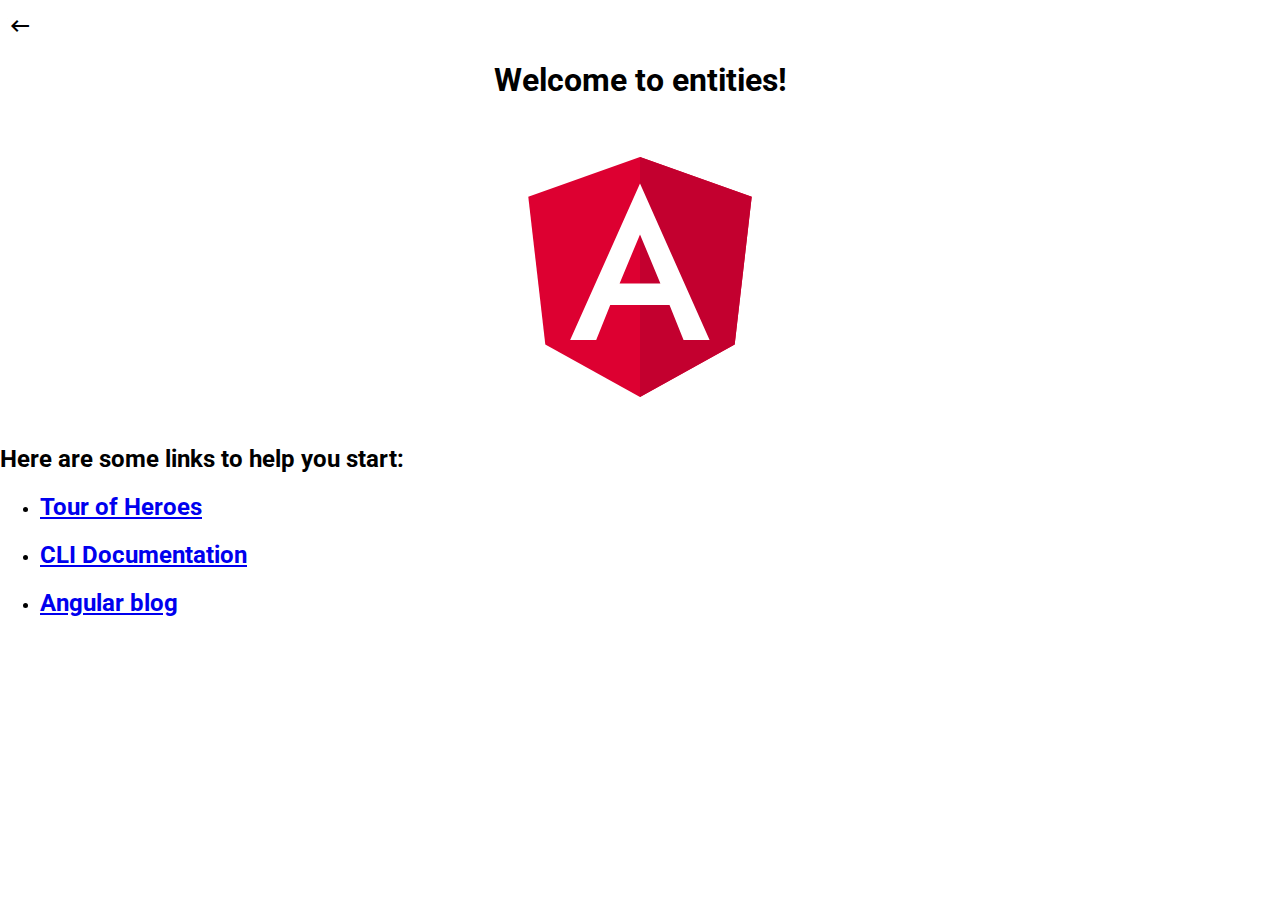
<file: devbaord-appops-dev/DevBoard/webapp/entities/entities.html>
<!doctype html>

<html lang="en">
<head>
<meta charset="utf-8">
<title>Entities</title>
<base href="">

<meta name="viewport" content="width=device-width, initial-scale=1">
<link rel="icon" type="image/x-icon" href="favicon.ico">
<link
	href="https://fonts.googleapis.com/css?family=Roboto:300,400,500&display=swap"
	rel="stylesheet">
<link href="https://fonts.googleapis.com/icon?family=Material+Icons"
	rel="stylesheet">
<link rel="stylesheet" href="styles.6e83a522e423eefc2d9c.css">
</head>

<script>
window.appName ='';
</script>

<body>
	<app-root></app-root>
	<script src="runtime.741402d1d47331ce975c.js"></script>
	<script src="polyfills-es5.b7cff58fd1498d5f43c3.js" nomodule></script>
	<script src="polyfills.29a5a2ecf0799ea35048.js"></script>
	<script src="main.24627825b17900dd3abb.js"></script>
</body>
</html>
</file>
<file: devbaord-appops-dev/DevBoard/webapp/entities/styles.6e83a522e423eefc2d9c.css>
.mat-badge-content{font-weight:600;font-size:12px;font-family:Roboto,"Helvetica Neue",sans-serif}.mat-badge-small .mat-badge-content{font-size:9px}.mat-badge-large .mat-badge-content{font-size:24px}.mat-h1,.mat-headline,.mat-typography h1{font:400 24px/32px Roboto,"Helvetica Neue",sans-serif;margin:0 0 16px}.mat-h2,.mat-title,.mat-typography h2{font:500 20px/32px Roboto,"Helvetica Neue",sans-serif;margin:0 0 16px}.mat-h3,.mat-subheading-2,.mat-typography h3{font:400 16px/28px Roboto,"Helvetica Neue",sans-serif;margin:0 0 16px}.mat-h4,.mat-subheading-1,.mat-typography h4{font:400 15px/24px Roboto,"Helvetica Neue",sans-serif;margin:0 0 16px}.mat-h5,.mat-typography h5{font:400 calc(14px * .83)/20px Roboto,"Helvetica Neue",sans-serif;margin:0 0 12px}.mat-h6,.mat-typography h6{font:400 calc(14px * .67)/20px Roboto,"Helvetica Neue",sans-serif;margin:0 0 12px}.mat-body-2,.mat-body-strong{font:500 14px/24px Roboto,"Helvetica Neue",sans-serif}.mat-body,.mat-body-1,.mat-typography{font:400 14px/20px Roboto,"Helvetica Neue",sans-serif}.mat-body p,.mat-body-1 p,.mat-typography p{margin:0 0 12px}.mat-caption,.mat-small{font:400 12px/20px Roboto,"Helvetica Neue",sans-serif}.mat-display-4,.mat-typography .mat-display-4{font:300 112px/112px Roboto,"Helvetica Neue",sans-serif;letter-spacing:-.05em;margin:0 0 56px}.mat-display-3,.mat-typography .mat-display-3{font:400 56px/56px Roboto,"Helvetica Neue",sans-serif;letter-spacing:-.02em;margin:0 0 64px}.mat-display-2,.mat-typography .mat-display-2{font:400 45px/48px Roboto,"Helvetica Neue",sans-serif;letter-spacing:-.005em;margin:0 0 64px}.mat-display-1,.mat-typography .mat-display-1{font:400 34px/40px Roboto,"Helvetica Neue",sans-serif;margin:0 0 64px}.mat-bottom-sheet-container{font:400 14px/20px Roboto,"Helvetica Neue",sans-serif}.mat-button,.mat-fab,.mat-flat-button,.mat-icon-button,.mat-mini-fab,.mat-raised-button,.mat-stroked-button{font-family:Roboto,"Helvetica Neue",sans-serif;font-size:14px;font-weight:500}.mat-button-toggle,.mat-card{font-family:Roboto,"Helvetica Neue",sans-serif}.mat-card-title{font-size:24px;font-weight:500}.mat-card-header .mat-card-title{font-size:20px}.mat-card-content,.mat-card-subtitle{font-size:14px}.mat-checkbox{font-family:Roboto,"Helvetica Neue",sans-serif}.mat-checkbox-layout .mat-checkbox-label{line-height:24px}.mat-chip{font-size:14px;font-weight:500}.mat-chip .mat-chip-remove.mat-icon,.mat-chip .mat-chip-trailing-icon.mat-icon{font-size:18px}.mat-table{font-family:Roboto,"Helvetica Neue",sans-serif}.mat-header-cell{font-size:12px;font-weight:500}.mat-cell,.mat-footer-cell{font-size:14px}.mat-calendar{font-family:Roboto,"Helvetica Neue",sans-serif}.mat-calendar-body{font-size:13px}.mat-calendar-body-label,.mat-calendar-period-button{font-size:14px;font-weight:500}.mat-calendar-table-header th{font-size:11px;font-weight:400}.mat-dialog-title{font:500 20px/32px Roboto,"Helvetica Neue",sans-serif}.mat-expansion-panel-header{font-family:Roboto,"Helvetica Neue",sans-serif;font-size:15px;font-weight:400}.mat-expansion-panel-content{font:400 14px/20px Roboto,"Helvetica Neue",sans-serif}.mat-form-field{font-size:inherit;font-weight:400;line-height:1.125;font-family:Roboto,"Helvetica Neue",sans-serif}.mat-form-field-wrapper{padding-bottom:1.34375em}.mat-form-field-prefix .mat-icon,.mat-form-field-suffix .mat-icon{font-size:150%;line-height:1.125}.mat-form-field-prefix .mat-icon-button,.mat-form-field-suffix .mat-icon-button{height:1.5em;width:1.5em}.mat-form-field-prefix .mat-icon-button .mat-icon,.mat-form-field-suffix .mat-icon-button .mat-icon{height:1.125em;line-height:1.125}.mat-form-field-infix{padding:.5em 0;border-top:.84375em solid transparent}.mat-form-field-can-float .mat-input-server:focus+.mat-form-field-label-wrapper .mat-form-field-label,.mat-form-field-can-float.mat-form-field-should-float .mat-form-field-label{-webkit-transform:translateY(-1.34375em) scale(.75);transform:translateY(-1.34375em) scale(.75);width:133.33333%}.mat-form-field-can-float .mat-input-server[label]:not(:label-shown)+.mat-form-field-label-wrapper .mat-form-field-label{-webkit-transform:translateY(-1.34374em) scale(.75);transform:translateY(-1.34374em) scale(.75);width:133.33334%}.mat-form-field-label-wrapper{top:-.84375em;padding-top:.84375em}.mat-form-field-label{top:1.34375em}.mat-form-field-underline{bottom:1.34375em}.mat-form-field-subscript-wrapper{font-size:75%;margin-top:.66667em;top:calc(100% - 1.79167em)}.mat-form-field-appearance-legacy .mat-form-field-wrapper{padding-bottom:1.25em}.mat-form-field-appearance-legacy .mat-form-field-infix{padding:.4375em 0}.mat-form-field-appearance-legacy.mat-form-field-can-float .mat-input-server:focus+.mat-form-field-label-wrapper .mat-form-field-label,.mat-form-field-appearance-legacy.mat-form-field-can-float.mat-form-field-should-float .mat-form-field-label{-webkit-transform:translateY(-1.28125em) scale(.75) perspective(100px) translateZ(.001px);transform:translateY(-1.28125em) scale(.75) perspective(100px) translateZ(.001px);-ms-transform:translateY(-1.28125em) scale(.75);width:133.33333%}.mat-form-field-appearance-legacy.mat-form-field-can-float .mat-form-field-autofill-control:-webkit-autofill+.mat-form-field-label-wrapper .mat-form-field-label{-webkit-transform:translateY(-1.28125em) scale(.75) perspective(100px) translateZ(.00101px);transform:translateY(-1.28125em) scale(.75) perspective(100px) translateZ(.00101px);-ms-transform:translateY(-1.28124em) scale(.75);width:133.33334%}.mat-form-field-appearance-legacy.mat-form-field-can-float .mat-input-server[label]:not(:label-shown)+.mat-form-field-label-wrapper .mat-form-field-label{-webkit-transform:translateY(-1.28125em) scale(.75) perspective(100px) translateZ(.00102px);transform:translateY(-1.28125em) scale(.75) perspective(100px) translateZ(.00102px);-ms-transform:translateY(-1.28123em) scale(.75);width:133.33335%}.mat-form-field-appearance-legacy .mat-form-field-label{top:1.28125em}.mat-form-field-appearance-legacy .mat-form-field-subscript-wrapper{margin-top:.54167em;top:calc(100% - 1.66667em)}@media print{.mat-form-field-appearance-legacy.mat-form-field-can-float .mat-input-server:focus+.mat-form-field-label-wrapper .mat-form-field-label,.mat-form-field-appearance-legacy.mat-form-field-can-float.mat-form-field-should-float .mat-form-field-label{-webkit-transform:translateY(-1.28122em) scale(.75);transform:translateY(-1.28122em) scale(.75)}.mat-form-field-appearance-legacy.mat-form-field-can-float .mat-form-field-autofill-control:-webkit-autofill+.mat-form-field-label-wrapper .mat-form-field-label{-webkit-transform:translateY(-1.28121em) scale(.75);transform:translateY(-1.28121em) scale(.75)}.mat-form-field-appearance-legacy.mat-form-field-can-float .mat-input-server[label]:not(:label-shown)+.mat-form-field-label-wrapper .mat-form-field-label{-webkit-transform:translateY(-1.2812em) scale(.75);transform:translateY(-1.2812em) scale(.75)}}.mat-form-field-appearance-fill .mat-form-field-infix{padding:.25em 0 .75em}.mat-form-field-appearance-fill .mat-form-field-label{top:1.09375em;margin-top:-.5em}.mat-form-field-appearance-fill.mat-form-field-can-float .mat-input-server:focus+.mat-form-field-label-wrapper .mat-form-field-label,.mat-form-field-appearance-fill.mat-form-field-can-float.mat-form-field-should-float .mat-form-field-label{-webkit-transform:translateY(-.59375em) scale(.75);transform:translateY(-.59375em) scale(.75);width:133.33333%}.mat-form-field-appearance-fill.mat-form-field-can-float .mat-input-server[label]:not(:label-shown)+.mat-form-field-label-wrapper .mat-form-field-label{-webkit-transform:translateY(-.59374em) scale(.75);transform:translateY(-.59374em) scale(.75);width:133.33334%}.mat-form-field-appearance-outline .mat-form-field-infix{padding:1em 0}.mat-form-field-appearance-outline .mat-form-field-label{top:1.84375em;margin-top:-.25em}.mat-form-field-appearance-outline.mat-form-field-can-float .mat-input-server:focus+.mat-form-field-label-wrapper .mat-form-field-label,.mat-form-field-appearance-outline.mat-form-field-can-float.mat-form-field-should-float .mat-form-field-label{-webkit-transform:translateY(-1.59375em) scale(.75);transform:translateY(-1.59375em) scale(.75);width:133.33333%}.mat-form-field-appearance-outline.mat-form-field-can-float .mat-input-server[label]:not(:label-shown)+.mat-form-field-label-wrapper .mat-form-field-label{-webkit-transform:translateY(-1.59374em) scale(.75);transform:translateY(-1.59374em) scale(.75);width:133.33334%}.mat-grid-tile-footer,.mat-grid-tile-header{font-size:14px}.mat-grid-tile-footer .mat-line,.mat-grid-tile-header .mat-line{white-space:nowrap;overflow:hidden;text-overflow:ellipsis;display:block;box-sizing:border-box}.mat-grid-tile-footer .mat-line:nth-child(n+2),.mat-grid-tile-header .mat-line:nth-child(n+2){font-size:12px}input.mat-input-element{margin-top:-.0625em}.mat-menu-item{font-family:Roboto,"Helvetica Neue",sans-serif;font-size:14px;font-weight:400}.mat-paginator,.mat-paginator-page-size .mat-select-trigger{font-family:Roboto,"Helvetica Neue",sans-serif;font-size:12px}.mat-radio-button,.mat-select{font-family:Roboto,"Helvetica Neue",sans-serif}.mat-select-trigger{height:1.125em}.mat-slide-toggle-content{font-family:Roboto,"Helvetica Neue",sans-serif}.mat-slider-thumb-label-text{font-family:Roboto,"Helvetica Neue",sans-serif;font-size:12px;font-weight:500}.mat-stepper-horizontal,.mat-stepper-vertical{font-family:Roboto,"Helvetica Neue",sans-serif}.mat-step-label{font-size:14px;font-weight:400}.mat-step-sub-label-error{font-weight:400}.mat-step-label-error{font-size:14px}.mat-step-label-selected{font-size:14px;font-weight:500}.mat-tab-group{font-family:Roboto,"Helvetica Neue",sans-serif}.mat-tab-label,.mat-tab-link{font-family:Roboto,"Helvetica Neue",sans-serif;font-size:14px;font-weight:500}.mat-toolbar,.mat-toolbar h1,.mat-toolbar h2,.mat-toolbar h3,.mat-toolbar h4,.mat-toolbar h5,.mat-toolbar h6{font:500 20px/32px Roboto,"Helvetica Neue",sans-serif;margin:0}.mat-tooltip{font-family:Roboto,"Helvetica Neue",sans-serif;font-size:10px;padding-top:6px;padding-bottom:6px}.mat-tooltip-handset{font-size:14px;padding-top:8px;padding-bottom:8px}.mat-list-item,.mat-list-option{font-family:Roboto,"Helvetica Neue",sans-serif}.mat-list-base .mat-list-item{font-size:16px}.mat-list-base .mat-list-item .mat-line{white-space:nowrap;overflow:hidden;text-overflow:ellipsis;display:block;box-sizing:border-box}.mat-list-base .mat-list-item .mat-line:nth-child(n+2){font-size:14px}.mat-list-base .mat-list-option{font-size:16px}.mat-list-base .mat-list-option .mat-line{white-space:nowrap;overflow:hidden;text-overflow:ellipsis;display:block;box-sizing:border-box}.mat-list-base .mat-list-option .mat-line:nth-child(n+2){font-size:14px}.mat-list-base[dense] .mat-list-item{font-size:12px}.mat-list-base[dense] .mat-list-item .mat-line{white-space:nowrap;overflow:hidden;text-overflow:ellipsis;display:block;box-sizing:border-box}.mat-list-base[dense] .mat-list-item .mat-line:nth-child(n+2),.mat-list-base[dense] .mat-list-option{font-size:12px}.mat-list-base[dense] .mat-list-option .mat-line{white-space:nowrap;overflow:hidden;text-overflow:ellipsis;display:block;box-sizing:border-box}.mat-list-base[dense] .mat-list-option .mat-line:nth-child(n+2){font-size:12px}.mat-list-base[dense] .mat-subheader{font-family:Roboto,"Helvetica Neue",sans-serif;font-size:12px;font-weight:500}.mat-option{font-family:Roboto,"Helvetica Neue",sans-serif;font-size:16px;color:rgba(0,0,0,.87)}.mat-optgroup-label{font:500 14px/24px Roboto,"Helvetica Neue",sans-serif;color:rgba(0,0,0,.54)}.mat-simple-snackbar{font-family:Roboto,"Helvetica Neue",sans-serif;font-size:14px}.mat-simple-snackbar-action{line-height:1;font-family:inherit;font-size:inherit;font-weight:500}.mat-ripple{overflow:hidden;position:relative}.mat-ripple.mat-ripple-unbounded{overflow:visible}.mat-ripple-element{position:absolute;border-radius:50%;pointer-events:none;transition:opacity,-webkit-transform 0s cubic-bezier(0,0,.2,1);transition:opacity,transform 0s cubic-bezier(0,0,.2,1);transition:opacity,transform 0s cubic-bezier(0,0,.2,1),-webkit-transform 0s cubic-bezier(0,0,.2,1);-webkit-transform:scale(0);transform:scale(0)}@media (-ms-high-contrast:active){.mat-ripple-element{display:none}}.cdk-visually-hidden{border:0;clip:rect(0 0 0 0);height:1px;margin:-1px;overflow:hidden;padding:0;position:absolute;width:1px;outline:0;-webkit-appearance:none;-moz-appearance:none}.cdk-global-overlay-wrapper,.cdk-overlay-container{pointer-events:none;top:0;left:0;height:100%;width:100%}.cdk-overlay-container{position:fixed;z-index:1000}.cdk-overlay-container:empty{display:none}.cdk-global-overlay-wrapper{display:flex;position:absolute;z-index:1000}.cdk-overlay-pane{position:absolute;pointer-events:auto;box-sizing:border-box;z-index:1000;display:flex;max-width:100%;max-height:100%}.cdk-overlay-backdrop{position:absolute;top:0;bottom:0;left:0;right:0;z-index:1000;pointer-events:auto;-webkit-tap-highlight-color:transparent;transition:opacity .4s cubic-bezier(.25,.8,.25,1);opacity:0}.cdk-overlay-backdrop.cdk-overlay-backdrop-showing{opacity:1}@media screen and (-ms-high-contrast:active){.cdk-overlay-backdrop.cdk-overlay-backdrop-showing{opacity:.6}}.cdk-overlay-dark-backdrop{background:rgba(0,0,0,.32)}.cdk-overlay-transparent-backdrop,.cdk-overlay-transparent-backdrop.cdk-overlay-backdrop-showing{opacity:0}.cdk-overlay-connected-position-bounding-box{position:absolute;z-index:1000;display:flex;flex-direction:column;min-width:1px;min-height:1px}.cdk-global-scrollblock{position:fixed;width:100%;overflow-y:scroll}@-webkit-keyframes cdk-text-field-autofill-start{/*!*/}@keyframes cdk-text-field-autofill-start{/*!*/}@-webkit-keyframes cdk-text-field-autofill-end{/*!*/}@keyframes cdk-text-field-autofill-end{/*!*/}.cdk-text-field-autofill-monitored:-webkit-autofill{-webkit-animation-name:cdk-text-field-autofill-start;animation-name:cdk-text-field-autofill-start}.cdk-text-field-autofill-monitored:not(:-webkit-autofill){-webkit-animation-name:cdk-text-field-autofill-end;animation-name:cdk-text-field-autofill-end}textarea.cdk-textarea-autosize{resize:none}textarea.cdk-textarea-autosize-measuring{height:auto!important;overflow:hidden!important;padding:2px 0!important;box-sizing:content-box!important}.mat-ripple-element{background-color:rgba(0,0,0,.1)}.mat-option.mat-selected:not(.mat-option-multiple):not(.mat-option-disabled),.mat-option:focus:not(.mat-option-disabled),.mat-option:hover:not(.mat-option-disabled){background:rgba(0,0,0,.04)}.mat-option.mat-active{background:rgba(0,0,0,.04);color:rgba(0,0,0,.87)}.mat-option.mat-option-disabled{color:rgba(0,0,0,.38)}.mat-primary .mat-option.mat-selected:not(.mat-option-disabled){color:#3f51b5}.mat-accent .mat-option.mat-selected:not(.mat-option-disabled){color:#ff4081}.mat-warn .mat-option.mat-selected:not(.mat-option-disabled){color:#f44336}.mat-optgroup-disabled .mat-optgroup-label{color:rgba(0,0,0,.38)}.mat-pseudo-checkbox{color:rgba(0,0,0,.54)}.mat-pseudo-checkbox::after{color:#fafafa}.mat-pseudo-checkbox-disabled{color:#b0b0b0}.mat-primary .mat-pseudo-checkbox-checked,.mat-primary .mat-pseudo-checkbox-indeterminate{background:#3f51b5}.mat-accent .mat-pseudo-checkbox-checked,.mat-accent .mat-pseudo-checkbox-indeterminate,.mat-pseudo-checkbox-checked,.mat-pseudo-checkbox-indeterminate{background:#ff4081}.mat-warn .mat-pseudo-checkbox-checked,.mat-warn .mat-pseudo-checkbox-indeterminate{background:#f44336}.mat-pseudo-checkbox-checked.mat-pseudo-checkbox-disabled,.mat-pseudo-checkbox-indeterminate.mat-pseudo-checkbox-disabled{background:#b0b0b0}.mat-elevation-z0{box-shadow:0 0 0 0 rgba(0,0,0,.2),0 0 0 0 rgba(0,0,0,.14),0 0 0 0 rgba(0,0,0,.12)}.mat-elevation-z1{box-shadow:0 2px 1px -1px rgba(0,0,0,.2),0 1px 1px 0 rgba(0,0,0,.14),0 1px 3px 0 rgba(0,0,0,.12)}.mat-elevation-z2{box-shadow:0 3px 1px -2px rgba(0,0,0,.2),0 2px 2px 0 rgba(0,0,0,.14),0 1px 5px 0 rgba(0,0,0,.12)}.mat-elevation-z3{box-shadow:0 3px 3px -2px rgba(0,0,0,.2),0 3px 4px 0 rgba(0,0,0,.14),0 1px 8px 0 rgba(0,0,0,.12)}.mat-elevation-z4{box-shadow:0 2px 4px -1px rgba(0,0,0,.2),0 4px 5px 0 rgba(0,0,0,.14),0 1px 10px 0 rgba(0,0,0,.12)}.mat-elevation-z5{box-shadow:0 3px 5px -1px rgba(0,0,0,.2),0 5px 8px 0 rgba(0,0,0,.14),0 1px 14px 0 rgba(0,0,0,.12)}.mat-elevation-z6{box-shadow:0 3px 5px -1px rgba(0,0,0,.2),0 6px 10px 0 rgba(0,0,0,.14),0 1px 18px 0 rgba(0,0,0,.12)}.mat-elevation-z7{box-shadow:0 4px 5px -2px rgba(0,0,0,.2),0 7px 10px 1px rgba(0,0,0,.14),0 2px 16px 1px rgba(0,0,0,.12)}.mat-elevation-z8{box-shadow:0 5px 5px -3px rgba(0,0,0,.2),0 8px 10px 1px rgba(0,0,0,.14),0 3px 14px 2px rgba(0,0,0,.12)}.mat-elevation-z9{box-shadow:0 5px 6px -3px rgba(0,0,0,.2),0 9px 12px 1px rgba(0,0,0,.14),0 3px 16px 2px rgba(0,0,0,.12)}.mat-elevation-z10{box-shadow:0 6px 6px -3px rgba(0,0,0,.2),0 10px 14px 1px rgba(0,0,0,.14),0 4px 18px 3px rgba(0,0,0,.12)}.mat-elevation-z11{box-shadow:0 6px 7px -4px rgba(0,0,0,.2),0 11px 15px 1px rgba(0,0,0,.14),0 4px 20px 3px rgba(0,0,0,.12)}.mat-elevation-z12{box-shadow:0 7px 8px -4px rgba(0,0,0,.2),0 12px 17px 2px rgba(0,0,0,.14),0 5px 22px 4px rgba(0,0,0,.12)}.mat-elevation-z13{box-shadow:0 7px 8px -4px rgba(0,0,0,.2),0 13px 19px 2px rgba(0,0,0,.14),0 5px 24px 4px rgba(0,0,0,.12)}.mat-elevation-z14{box-shadow:0 7px 9px -4px rgba(0,0,0,.2),0 14px 21px 2px rgba(0,0,0,.14),0 5px 26px 4px rgba(0,0,0,.12)}.mat-elevation-z15{box-shadow:0 8px 9px -5px rgba(0,0,0,.2),0 15px 22px 2px rgba(0,0,0,.14),0 6px 28px 5px rgba(0,0,0,.12)}.mat-elevation-z16{box-shadow:0 8px 10px -5px rgba(0,0,0,.2),0 16px 24px 2px rgba(0,0,0,.14),0 6px 30px 5px rgba(0,0,0,.12)}.mat-elevation-z17{box-shadow:0 8px 11px -5px rgba(0,0,0,.2),0 17px 26px 2px rgba(0,0,0,.14),0 6px 32px 5px rgba(0,0,0,.12)}.mat-elevation-z18{box-shadow:0 9px 11px -5px rgba(0,0,0,.2),0 18px 28px 2px rgba(0,0,0,.14),0 7px 34px 6px rgba(0,0,0,.12)}.mat-elevation-z19{box-shadow:0 9px 12px -6px rgba(0,0,0,.2),0 19px 29px 2px rgba(0,0,0,.14),0 7px 36px 6px rgba(0,0,0,.12)}.mat-elevation-z20{box-shadow:0 10px 13px -6px rgba(0,0,0,.2),0 20px 31px 3px rgba(0,0,0,.14),0 8px 38px 7px rgba(0,0,0,.12)}.mat-elevation-z21{box-shadow:0 10px 13px -6px rgba(0,0,0,.2),0 21px 33px 3px rgba(0,0,0,.14),0 8px 40px 7px rgba(0,0,0,.12)}.mat-elevation-z22{box-shadow:0 10px 14px -6px rgba(0,0,0,.2),0 22px 35px 3px rgba(0,0,0,.14),0 8px 42px 7px rgba(0,0,0,.12)}.mat-elevation-z23{box-shadow:0 11px 14px -7px rgba(0,0,0,.2),0 23px 36px 3px rgba(0,0,0,.14),0 9px 44px 8px rgba(0,0,0,.12)}.mat-elevation-z24{box-shadow:0 11px 15px -7px rgba(0,0,0,.2),0 24px 38px 3px rgba(0,0,0,.14),0 9px 46px 8px rgba(0,0,0,.12)}.mat-app-background{background-color:#fafafa;color:rgba(0,0,0,.87)}.mat-theme-loaded-marker{display:none}.mat-autocomplete-panel{background:#fff;color:rgba(0,0,0,.87)}.mat-autocomplete-panel:not([class*=mat-elevation-z]){box-shadow:0 2px 4px -1px rgba(0,0,0,.2),0 4px 5px 0 rgba(0,0,0,.14),0 1px 10px 0 rgba(0,0,0,.12)}.mat-autocomplete-panel .mat-option.mat-selected:not(.mat-active):not(:hover){background:#fff}.mat-autocomplete-panel .mat-option.mat-selected:not(.mat-active):not(:hover):not(.mat-option-disabled){color:rgba(0,0,0,.87)}@media (-ms-high-contrast:active){.mat-badge-content{outline:solid 1px;border-radius:0}.mat-checkbox-disabled{opacity:.5}}.mat-badge-accent .mat-badge-content{background:#ff4081;color:#fff}.mat-badge-warn .mat-badge-content{color:#fff;background:#f44336}.mat-badge{position:relative}.mat-badge-hidden .mat-badge-content{display:none}.mat-badge-disabled .mat-badge-content{background:#b9b9b9;color:rgba(0,0,0,.38)}.mat-badge-content{color:#fff;background:#3f51b5;position:absolute;text-align:center;display:inline-block;border-radius:50%;transition:-webkit-transform .2s ease-in-out;transition:transform .2s ease-in-out;transition:transform .2s ease-in-out,-webkit-transform .2s ease-in-out;-webkit-transform:scale(.6);transform:scale(.6);overflow:hidden;white-space:nowrap;text-overflow:ellipsis;pointer-events:none}.mat-badge-content._mat-animation-noopable,.ng-animate-disabled .mat-badge-content{transition:none}.mat-badge-content.mat-badge-active{-webkit-transform:none;transform:none}.mat-badge-small .mat-badge-content{width:16px;height:16px;line-height:16px}.mat-badge-small.mat-badge-above .mat-badge-content{top:-8px}.mat-badge-small.mat-badge-below .mat-badge-content{bottom:-8px}.mat-badge-small.mat-badge-before .mat-badge-content{left:-16px}[dir=rtl] .mat-badge-small.mat-badge-before .mat-badge-content{left:auto;right:-16px}.mat-badge-small.mat-badge-after .mat-badge-content{right:-16px}[dir=rtl] .mat-badge-small.mat-badge-after .mat-badge-content{right:auto;left:-16px}.mat-badge-small.mat-badge-overlap.mat-badge-before .mat-badge-content{left:-8px}[dir=rtl] .mat-badge-small.mat-badge-overlap.mat-badge-before .mat-badge-content{left:auto;right:-8px}.mat-badge-small.mat-badge-overlap.mat-badge-after .mat-badge-content{right:-8px}[dir=rtl] .mat-badge-small.mat-badge-overlap.mat-badge-after .mat-badge-content{right:auto;left:-8px}.mat-badge-medium .mat-badge-content{width:22px;height:22px;line-height:22px}.mat-badge-medium.mat-badge-above .mat-badge-content{top:-11px}.mat-badge-medium.mat-badge-below .mat-badge-content{bottom:-11px}.mat-badge-medium.mat-badge-before .mat-badge-content{left:-22px}[dir=rtl] .mat-badge-medium.mat-badge-before .mat-badge-content{left:auto;right:-22px}.mat-badge-medium.mat-badge-after .mat-badge-content{right:-22px}[dir=rtl] .mat-badge-medium.mat-badge-after .mat-badge-content{right:auto;left:-22px}.mat-badge-medium.mat-badge-overlap.mat-badge-before .mat-badge-content{left:-11px}[dir=rtl] .mat-badge-medium.mat-badge-overlap.mat-badge-before .mat-badge-content{left:auto;right:-11px}.mat-badge-medium.mat-badge-overlap.mat-badge-after .mat-badge-content{right:-11px}[dir=rtl] .mat-badge-medium.mat-badge-overlap.mat-badge-after .mat-badge-content{right:auto;left:-11px}.mat-badge-large .mat-badge-content{width:28px;height:28px;line-height:28px}.mat-badge-large.mat-badge-above .mat-badge-content{top:-14px}.mat-badge-large.mat-badge-below .mat-badge-content{bottom:-14px}.mat-badge-large.mat-badge-before .mat-badge-content{left:-28px}[dir=rtl] .mat-badge-large.mat-badge-before .mat-badge-content{left:auto;right:-28px}.mat-badge-large.mat-badge-after .mat-badge-content{right:-28px}[dir=rtl] .mat-badge-large.mat-badge-after .mat-badge-content{right:auto;left:-28px}.mat-badge-large.mat-badge-overlap.mat-badge-before .mat-badge-content{left:-14px}[dir=rtl] .mat-badge-large.mat-badge-overlap.mat-badge-before .mat-badge-content{left:auto;right:-14px}.mat-badge-large.mat-badge-overlap.mat-badge-after .mat-badge-content{right:-14px}[dir=rtl] .mat-badge-large.mat-badge-overlap.mat-badge-after .mat-badge-content{right:auto;left:-14px}.mat-bottom-sheet-container{box-shadow:0 8px 10px -5px rgba(0,0,0,.2),0 16px 24px 2px rgba(0,0,0,.14),0 6px 30px 5px rgba(0,0,0,.12);background:#fff;color:rgba(0,0,0,.87)}.mat-button,.mat-icon-button,.mat-stroked-button{color:inherit;background:0 0}.mat-button.mat-primary,.mat-icon-button.mat-primary,.mat-stroked-button.mat-primary{color:#3f51b5}.mat-button.mat-accent,.mat-icon-button.mat-accent,.mat-stroked-button.mat-accent{color:#ff4081}.mat-button.mat-warn,.mat-icon-button.mat-warn,.mat-stroked-button.mat-warn{color:#f44336}.mat-button.mat-accent[disabled],.mat-button.mat-primary[disabled],.mat-button.mat-warn[disabled],.mat-button[disabled][disabled],.mat-icon-button.mat-accent[disabled],.mat-icon-button.mat-primary[disabled],.mat-icon-button.mat-warn[disabled],.mat-icon-button[disabled][disabled],.mat-stroked-button.mat-accent[disabled],.mat-stroked-button.mat-primary[disabled],.mat-stroked-button.mat-warn[disabled],.mat-stroked-button[disabled][disabled]{color:rgba(0,0,0,.26)}.mat-button.mat-primary .mat-button-focus-overlay,.mat-icon-button.mat-primary .mat-button-focus-overlay,.mat-stroked-button.mat-primary .mat-button-focus-overlay{background-color:#3f51b5}.mat-button.mat-accent .mat-button-focus-overlay,.mat-icon-button.mat-accent .mat-button-focus-overlay,.mat-stroked-button.mat-accent .mat-button-focus-overlay{background-color:#ff4081}.mat-button.mat-warn .mat-button-focus-overlay,.mat-icon-button.mat-warn .mat-button-focus-overlay,.mat-stroked-button.mat-warn .mat-button-focus-overlay{background-color:#f44336}.mat-button[disabled] .mat-button-focus-overlay,.mat-icon-button[disabled] .mat-button-focus-overlay,.mat-stroked-button[disabled] .mat-button-focus-overlay{background-color:transparent}.mat-button .mat-ripple-element,.mat-icon-button .mat-ripple-element,.mat-stroked-button .mat-ripple-element{opacity:.1;background-color:currentColor}.mat-button-focus-overlay{background:#000}.mat-stroked-button:not([disabled]){border-color:rgba(0,0,0,.12)}.mat-fab,.mat-flat-button,.mat-mini-fab,.mat-raised-button{color:rgba(0,0,0,.87);background-color:#fff}.mat-fab.mat-accent,.mat-fab.mat-primary,.mat-fab.mat-warn,.mat-flat-button.mat-accent,.mat-flat-button.mat-primary,.mat-flat-button.mat-warn,.mat-mini-fab.mat-accent,.mat-mini-fab.mat-primary,.mat-mini-fab.mat-warn,.mat-raised-button.mat-accent,.mat-raised-button.mat-primary,.mat-raised-button.mat-warn{color:#fff}.mat-fab.mat-accent[disabled],.mat-fab.mat-primary[disabled],.mat-fab.mat-warn[disabled],.mat-fab[disabled][disabled],.mat-flat-button.mat-accent[disabled],.mat-flat-button.mat-primary[disabled],.mat-flat-button.mat-warn[disabled],.mat-flat-button[disabled][disabled],.mat-mini-fab.mat-accent[disabled],.mat-mini-fab.mat-primary[disabled],.mat-mini-fab.mat-warn[disabled],.mat-mini-fab[disabled][disabled],.mat-raised-button.mat-accent[disabled],.mat-raised-button.mat-primary[disabled],.mat-raised-button.mat-warn[disabled],.mat-raised-button[disabled][disabled]{color:rgba(0,0,0,.26);background-color:rgba(0,0,0,.12)}.mat-fab.mat-primary,.mat-flat-button.mat-primary,.mat-mini-fab.mat-primary,.mat-raised-button.mat-primary{background-color:#3f51b5}.mat-fab.mat-accent,.mat-flat-button.mat-accent,.mat-mini-fab.mat-accent,.mat-raised-button.mat-accent{background-color:#ff4081}.mat-fab.mat-warn,.mat-flat-button.mat-warn,.mat-mini-fab.mat-warn,.mat-raised-button.mat-warn{background-color:#f44336}.mat-fab.mat-accent .mat-ripple-element,.mat-fab.mat-primary .mat-ripple-element,.mat-fab.mat-warn .mat-ripple-element,.mat-flat-button.mat-accent .mat-ripple-element,.mat-flat-button.mat-primary .mat-ripple-element,.mat-flat-button.mat-warn .mat-ripple-element,.mat-mini-fab.mat-accent .mat-ripple-element,.mat-mini-fab.mat-primary .mat-ripple-element,.mat-mini-fab.mat-warn .mat-ripple-element,.mat-raised-button.mat-accent .mat-ripple-element,.mat-raised-button.mat-primary .mat-ripple-element,.mat-raised-button.mat-warn .mat-ripple-element{background-color:rgba(255,255,255,.1)}.mat-flat-button:not([class*=mat-elevation-z]),.mat-stroked-button:not([class*=mat-elevation-z]){box-shadow:0 0 0 0 rgba(0,0,0,.2),0 0 0 0 rgba(0,0,0,.14),0 0 0 0 rgba(0,0,0,.12)}.mat-raised-button:not([class*=mat-elevation-z]){box-shadow:0 3px 1px -2px rgba(0,0,0,.2),0 2px 2px 0 rgba(0,0,0,.14),0 1px 5px 0 rgba(0,0,0,.12)}.mat-raised-button:not([disabled]):active:not([class*=mat-elevation-z]){box-shadow:0 5px 5px -3px rgba(0,0,0,.2),0 8px 10px 1px rgba(0,0,0,.14),0 3px 14px 2px rgba(0,0,0,.12)}.mat-raised-button[disabled]:not([class*=mat-elevation-z]){box-shadow:0 0 0 0 rgba(0,0,0,.2),0 0 0 0 rgba(0,0,0,.14),0 0 0 0 rgba(0,0,0,.12)}.mat-fab:not([class*=mat-elevation-z]),.mat-mini-fab:not([class*=mat-elevation-z]){box-shadow:0 3px 5px -1px rgba(0,0,0,.2),0 6px 10px 0 rgba(0,0,0,.14),0 1px 18px 0 rgba(0,0,0,.12)}.mat-fab:not([disabled]):active:not([class*=mat-elevation-z]),.mat-mini-fab:not([disabled]):active:not([class*=mat-elevation-z]){box-shadow:0 7px 8px -4px rgba(0,0,0,.2),0 12px 17px 2px rgba(0,0,0,.14),0 5px 22px 4px rgba(0,0,0,.12)}.mat-fab[disabled]:not([class*=mat-elevation-z]),.mat-mini-fab[disabled]:not([class*=mat-elevation-z]){box-shadow:0 0 0 0 rgba(0,0,0,.2),0 0 0 0 rgba(0,0,0,.14),0 0 0 0 rgba(0,0,0,.12)}.mat-button-toggle-group,.mat-button-toggle-standalone{box-shadow:0 3px 1px -2px rgba(0,0,0,.2),0 2px 2px 0 rgba(0,0,0,.14),0 1px 5px 0 rgba(0,0,0,.12)}.mat-button-toggle-group-appearance-standard,.mat-button-toggle-standalone.mat-button-toggle-appearance-standard{box-shadow:none;border:1px solid rgba(0,0,0,.12)}.mat-button-toggle{color:rgba(0,0,0,.38)}.mat-button-toggle .mat-button-toggle-focus-overlay{background-color:rgba(0,0,0,.12)}.mat-button-toggle-appearance-standard{color:rgba(0,0,0,.87);background:#fff}.mat-button-toggle-appearance-standard .mat-button-toggle-focus-overlay{background-color:#000}.mat-button-toggle-group-appearance-standard .mat-button-toggle+.mat-button-toggle{border-left:1px solid rgba(0,0,0,.12)}[dir=rtl] .mat-button-toggle-group-appearance-standard .mat-button-toggle+.mat-button-toggle{border-left:none;border-right:1px solid rgba(0,0,0,.12)}.mat-button-toggle-group-appearance-standard.mat-button-toggle-vertical .mat-button-toggle+.mat-button-toggle{border-left:none;border-right:none;border-top:1px solid rgba(0,0,0,.12)}.mat-button-toggle-checked{background-color:#e0e0e0;color:rgba(0,0,0,.54)}.mat-button-toggle-checked.mat-button-toggle-appearance-standard{color:rgba(0,0,0,.87)}.mat-button-toggle-disabled{color:rgba(0,0,0,.26);background-color:#eee}.mat-button-toggle-disabled.mat-button-toggle-appearance-standard{background:#fff}.mat-button-toggle-disabled.mat-button-toggle-checked{background-color:#bdbdbd}.mat-card{background:#fff;color:rgba(0,0,0,.87)}.mat-card:not([class*=mat-elevation-z]){box-shadow:0 2px 1px -1px rgba(0,0,0,.2),0 1px 1px 0 rgba(0,0,0,.14),0 1px 3px 0 rgba(0,0,0,.12)}.mat-card.mat-card-flat:not([class*=mat-elevation-z]){box-shadow:0 0 0 0 rgba(0,0,0,.2),0 0 0 0 rgba(0,0,0,.14),0 0 0 0 rgba(0,0,0,.12)}.mat-card-subtitle{color:rgba(0,0,0,.54)}.mat-checkbox-frame{border-color:rgba(0,0,0,.54)}.mat-checkbox-checkmark{fill:#fafafa}.mat-checkbox-checkmark-path{stroke:#fafafa!important}@media (-ms-high-contrast:black-on-white){.mat-checkbox-checkmark-path{stroke:#000!important}}.mat-checkbox-mixedmark{background-color:#fafafa}.mat-checkbox-checked.mat-primary .mat-checkbox-background,.mat-checkbox-indeterminate.mat-primary .mat-checkbox-background{background-color:#3f51b5}.mat-checkbox-checked.mat-accent .mat-checkbox-background,.mat-checkbox-indeterminate.mat-accent .mat-checkbox-background{background-color:#ff4081}.mat-checkbox-checked.mat-warn .mat-checkbox-background,.mat-checkbox-indeterminate.mat-warn .mat-checkbox-background{background-color:#f44336}.mat-checkbox-disabled.mat-checkbox-checked .mat-checkbox-background,.mat-checkbox-disabled.mat-checkbox-indeterminate .mat-checkbox-background{background-color:#b0b0b0}.mat-checkbox-disabled:not(.mat-checkbox-checked) .mat-checkbox-frame{border-color:#b0b0b0}.mat-checkbox-disabled .mat-checkbox-label{color:rgba(0,0,0,.54)}@media (-ms-high-contrast:active){.mat-checkbox-background{background:0 0}}.mat-checkbox .mat-ripple-element{background-color:#000}.mat-checkbox-checked:not(.mat-checkbox-disabled).mat-primary .mat-ripple-element,.mat-checkbox:active:not(.mat-checkbox-disabled).mat-primary .mat-ripple-element{background:#3f51b5}.mat-checkbox-checked:not(.mat-checkbox-disabled).mat-accent .mat-ripple-element,.mat-checkbox:active:not(.mat-checkbox-disabled).mat-accent .mat-ripple-element{background:#ff4081}.mat-checkbox-checked:not(.mat-checkbox-disabled).mat-warn .mat-ripple-element,.mat-checkbox:active:not(.mat-checkbox-disabled).mat-warn .mat-ripple-element{background:#f44336}.mat-chip.mat-standard-chip{background-color:#e0e0e0;color:rgba(0,0,0,.87)}.mat-chip.mat-standard-chip .mat-chip-remove{color:rgba(0,0,0,.87);opacity:.4}.mat-chip.mat-standard-chip:not(.mat-chip-disabled):active{box-shadow:0 3px 3px -2px rgba(0,0,0,.2),0 3px 4px 0 rgba(0,0,0,.14),0 1px 8px 0 rgba(0,0,0,.12)}.mat-chip.mat-standard-chip:not(.mat-chip-disabled) .mat-chip-remove:hover{opacity:.54}.mat-chip.mat-standard-chip.mat-chip-disabled{opacity:.4}.mat-chip.mat-standard-chip::after{background:#000}.mat-chip.mat-standard-chip.mat-chip-selected.mat-primary{background-color:#3f51b5;color:#fff}.mat-chip.mat-standard-chip.mat-chip-selected.mat-primary .mat-chip-remove{color:#fff;opacity:.4}.mat-chip.mat-standard-chip.mat-chip-selected.mat-primary .mat-ripple-element{background:rgba(255,255,255,.1)}.mat-chip.mat-standard-chip.mat-chip-selected.mat-warn{background-color:#f44336;color:#fff}.mat-chip.mat-standard-chip.mat-chip-selected.mat-warn .mat-chip-remove{color:#fff;opacity:.4}.mat-chip.mat-standard-chip.mat-chip-selected.mat-warn .mat-ripple-element{background:rgba(255,255,255,.1)}.mat-chip.mat-standard-chip.mat-chip-selected.mat-accent{background-color:#ff4081;color:#fff}.mat-chip.mat-standard-chip.mat-chip-selected.mat-accent .mat-chip-remove{color:#fff;opacity:.4}.mat-chip.mat-standard-chip.mat-chip-selected.mat-accent .mat-ripple-element{background:rgba(255,255,255,.1)}.mat-table{background:#fff}.mat-table tbody,.mat-table tfoot,.mat-table thead,.mat-table-sticky,[mat-footer-row],[mat-header-row],[mat-row],mat-footer-row,mat-header-row,mat-row{background:inherit}mat-footer-row,mat-header-row,mat-row,td.mat-cell,td.mat-footer-cell,th.mat-header-cell{border-bottom-color:rgba(0,0,0,.12)}.mat-header-cell{color:rgba(0,0,0,.54)}.mat-cell,.mat-footer-cell{color:rgba(0,0,0,.87)}.mat-calendar-arrow{border-top-color:rgba(0,0,0,.54)}.mat-datepicker-content .mat-calendar-next-button,.mat-datepicker-content .mat-calendar-previous-button,.mat-datepicker-toggle{color:rgba(0,0,0,.54)}.mat-calendar-table-header{color:rgba(0,0,0,.38)}.mat-calendar-table-header-divider::after{background:rgba(0,0,0,.12)}.mat-calendar-body-label{color:rgba(0,0,0,.54)}.mat-calendar-body-cell-content{color:rgba(0,0,0,.87);border-color:transparent}.mat-calendar-body-disabled>.mat-calendar-body-cell-content:not(.mat-calendar-body-selected){color:rgba(0,0,0,.38)}.cdk-keyboard-focused .mat-calendar-body-active>.mat-calendar-body-cell-content:not(.mat-calendar-body-selected),.cdk-program-focused .mat-calendar-body-active>.mat-calendar-body-cell-content:not(.mat-calendar-body-selected),.mat-calendar-body-cell:not(.mat-calendar-body-disabled):hover>.mat-calendar-body-cell-content:not(.mat-calendar-body-selected){background-color:rgba(0,0,0,.04)}.mat-calendar-body-today:not(.mat-calendar-body-selected){border-color:rgba(0,0,0,.38)}.mat-calendar-body-disabled>.mat-calendar-body-today:not(.mat-calendar-body-selected){border-color:rgba(0,0,0,.18)}.mat-calendar-body-selected{background-color:#3f51b5;color:#fff}.mat-calendar-body-disabled>.mat-calendar-body-selected{background-color:rgba(63,81,181,.4)}.mat-calendar-body-today.mat-calendar-body-selected{box-shadow:inset 0 0 0 1px #fff}.mat-datepicker-content{box-shadow:0 2px 4px -1px rgba(0,0,0,.2),0 4px 5px 0 rgba(0,0,0,.14),0 1px 10px 0 rgba(0,0,0,.12);background-color:#fff;color:rgba(0,0,0,.87)}.mat-datepicker-content.mat-accent .mat-calendar-body-selected{background-color:#ff4081;color:#fff}.mat-datepicker-content.mat-accent .mat-calendar-body-disabled>.mat-calendar-body-selected{background-color:rgba(255,64,129,.4)}.mat-datepicker-content.mat-accent .mat-calendar-body-today.mat-calendar-body-selected{box-shadow:inset 0 0 0 1px #fff}.mat-datepicker-content.mat-warn .mat-calendar-body-selected{background-color:#f44336;color:#fff}.mat-datepicker-content.mat-warn .mat-calendar-body-disabled>.mat-calendar-body-selected{background-color:rgba(244,67,54,.4)}.mat-datepicker-content.mat-warn .mat-calendar-body-today.mat-calendar-body-selected{box-shadow:inset 0 0 0 1px #fff}.mat-datepicker-content-touch{box-shadow:0 0 0 0 rgba(0,0,0,.2),0 0 0 0 rgba(0,0,0,.14),0 0 0 0 rgba(0,0,0,.12)}.mat-datepicker-toggle-active{color:#3f51b5}.mat-datepicker-toggle-active.mat-accent{color:#ff4081}.mat-datepicker-toggle-active.mat-warn{color:#f44336}.mat-dialog-container{box-shadow:0 11px 15px -7px rgba(0,0,0,.2),0 24px 38px 3px rgba(0,0,0,.14),0 9px 46px 8px rgba(0,0,0,.12);background:#fff;color:rgba(0,0,0,.87)}.mat-divider{border-top-color:rgba(0,0,0,.12)}.mat-divider-vertical{border-right-color:rgba(0,0,0,.12)}.mat-expansion-panel{background:#fff;color:rgba(0,0,0,.87)}.mat-expansion-panel:not([class*=mat-elevation-z]){box-shadow:0 3px 1px -2px rgba(0,0,0,.2),0 2px 2px 0 rgba(0,0,0,.14),0 1px 5px 0 rgba(0,0,0,.12)}.mat-action-row{border-top-color:rgba(0,0,0,.12)}.mat-expansion-panel .mat-expansion-panel-header.cdk-keyboard-focused:not([aria-disabled=true]),.mat-expansion-panel .mat-expansion-panel-header.cdk-program-focused:not([aria-disabled=true]),.mat-expansion-panel:not(.mat-expanded) .mat-expansion-panel-header:hover:not([aria-disabled=true]){background:rgba(0,0,0,.04)}@media (hover:none){.mat-expansion-panel:not(.mat-expanded):not([aria-disabled=true]) .mat-expansion-panel-header:hover{background:#fff}}.mat-expansion-panel-header-title{color:rgba(0,0,0,.87)}.mat-expansion-indicator::after,.mat-expansion-panel-header-description{color:rgba(0,0,0,.54)}.mat-expansion-panel-header[aria-disabled=true]{color:rgba(0,0,0,.26)}.mat-expansion-panel-header[aria-disabled=true] .mat-expansion-panel-header-description,.mat-expansion-panel-header[aria-disabled=true] .mat-expansion-panel-header-title{color:inherit}.mat-form-field-label,.mat-hint{color:rgba(0,0,0,.6)}.mat-form-field.mat-focused .mat-form-field-label{color:#3f51b5}.mat-form-field.mat-focused .mat-form-field-label.mat-accent{color:#ff4081}.mat-form-field.mat-focused .mat-form-field-label.mat-warn{color:#f44336}.mat-focused .mat-form-field-required-marker{color:#ff4081}.mat-form-field-ripple{background-color:rgba(0,0,0,.87)}.mat-form-field.mat-focused .mat-form-field-ripple{background-color:#3f51b5}.mat-form-field.mat-focused .mat-form-field-ripple.mat-accent{background-color:#ff4081}.mat-form-field.mat-focused .mat-form-field-ripple.mat-warn{background-color:#f44336}.mat-form-field-type-mat-native-select.mat-focused:not(.mat-form-field-invalid) .mat-form-field-infix::after{color:#3f51b5}.mat-form-field-type-mat-native-select.mat-focused:not(.mat-form-field-invalid).mat-accent .mat-form-field-infix::after{color:#ff4081}.mat-form-field-type-mat-native-select.mat-focused:not(.mat-form-field-invalid).mat-warn .mat-form-field-infix::after,.mat-form-field.mat-form-field-invalid .mat-form-field-label,.mat-form-field.mat-form-field-invalid .mat-form-field-label .mat-form-field-required-marker,.mat-form-field.mat-form-field-invalid .mat-form-field-label.mat-accent{color:#f44336}.mat-form-field.mat-form-field-invalid .mat-form-field-ripple,.mat-form-field.mat-form-field-invalid .mat-form-field-ripple.mat-accent{background-color:#f44336}.mat-error{color:#f44336}.mat-form-field-appearance-legacy .mat-form-field-label,.mat-form-field-appearance-legacy .mat-hint{color:rgba(0,0,0,.54)}.mat-form-field-appearance-legacy .mat-form-field-underline{bottom:1.25em;background-color:rgba(0,0,0,.42)}.mat-form-field-appearance-legacy.mat-form-field-disabled .mat-form-field-underline{background-image:linear-gradient(to right,rgba(0,0,0,.42) 0,rgba(0,0,0,.42) 33%,transparent 0);background-size:4px 100%;background-repeat:repeat-x}.mat-form-field-appearance-standard .mat-form-field-underline{background-color:rgba(0,0,0,.42)}.mat-form-field-appearance-standard.mat-form-field-disabled .mat-form-field-underline{background-image:linear-gradient(to right,rgba(0,0,0,.42) 0,rgba(0,0,0,.42) 33%,transparent 0);background-size:4px 100%;background-repeat:repeat-x}.mat-form-field-appearance-fill .mat-form-field-flex{background-color:rgba(0,0,0,.04)}.mat-form-field-appearance-fill.mat-form-field-disabled .mat-form-field-flex{background-color:rgba(0,0,0,.02)}.mat-form-field-appearance-fill .mat-form-field-underline::before{background-color:rgba(0,0,0,.42)}.mat-form-field-appearance-fill.mat-form-field-disabled .mat-form-field-label{color:rgba(0,0,0,.38)}.mat-form-field-appearance-fill.mat-form-field-disabled .mat-form-field-underline::before{background-color:transparent}.mat-form-field-appearance-outline .mat-form-field-outline{color:rgba(0,0,0,.12)}.mat-form-field-appearance-outline .mat-form-field-outline-thick{color:rgba(0,0,0,.87)}.mat-form-field-appearance-outline.mat-focused .mat-form-field-outline-thick{color:#3f51b5}.mat-form-field-appearance-outline.mat-focused.mat-accent .mat-form-field-outline-thick{color:#ff4081}.mat-form-field-appearance-outline.mat-focused.mat-warn .mat-form-field-outline-thick,.mat-form-field-appearance-outline.mat-form-field-invalid.mat-form-field-invalid .mat-form-field-outline-thick{color:#f44336}.mat-form-field-appearance-outline.mat-form-field-disabled .mat-form-field-label{color:rgba(0,0,0,.38)}.mat-form-field-appearance-outline.mat-form-field-disabled .mat-form-field-outline{color:rgba(0,0,0,.06)}.mat-icon.mat-primary{color:#3f51b5}.mat-icon.mat-accent{color:#ff4081}.mat-icon.mat-warn{color:#f44336}.mat-form-field-type-mat-native-select .mat-form-field-infix::after{color:rgba(0,0,0,.54)}.mat-form-field-type-mat-native-select.mat-form-field-disabled .mat-form-field-infix::after,.mat-input-element:disabled{color:rgba(0,0,0,.38)}.mat-input-element{caret-color:#3f51b5}.mat-input-element::-ms-input-placeholder{color:rgba(0,0,0,.42)}.mat-input-element::placeholder{color:rgba(0,0,0,.42)}.mat-input-element::-moz-placeholder{color:rgba(0,0,0,.42)}.mat-input-element::-webkit-input-placeholder{color:rgba(0,0,0,.42)}.mat-input-element:-ms-input-placeholder{color:rgba(0,0,0,.42)}.mat-accent .mat-input-element{caret-color:#ff4081}.mat-form-field-invalid .mat-input-element,.mat-warn .mat-input-element{caret-color:#f44336}.mat-form-field-type-mat-native-select.mat-form-field-invalid .mat-form-field-infix::after{color:#f44336}.mat-list-base .mat-list-item,.mat-list-base .mat-list-option{color:rgba(0,0,0,.87)}.mat-list-base .mat-subheader{font-family:Roboto,"Helvetica Neue",sans-serif;font-size:14px;font-weight:500;color:rgba(0,0,0,.54)}.mat-list-item-disabled{background-color:#eee}.mat-action-list .mat-list-item:focus,.mat-action-list .mat-list-item:hover,.mat-list-option:focus,.mat-list-option:hover,.mat-nav-list .mat-list-item:focus,.mat-nav-list .mat-list-item:hover{background:rgba(0,0,0,.04)}.mat-menu-panel{background:#fff}.mat-menu-panel:not([class*=mat-elevation-z]){box-shadow:0 2px 4px -1px rgba(0,0,0,.2),0 4px 5px 0 rgba(0,0,0,.14),0 1px 10px 0 rgba(0,0,0,.12)}.mat-menu-item{background:0 0;color:rgba(0,0,0,.87)}.mat-menu-item[disabled],.mat-menu-item[disabled]::after{color:rgba(0,0,0,.38)}.mat-menu-item .mat-icon-no-color,.mat-menu-item-submenu-trigger::after{color:rgba(0,0,0,.54)}.mat-menu-item-highlighted:not([disabled]),.mat-menu-item.cdk-keyboard-focused:not([disabled]),.mat-menu-item.cdk-program-focused:not([disabled]),.mat-menu-item:hover:not([disabled]){background:rgba(0,0,0,.04)}.mat-paginator{background:#fff}.mat-paginator,.mat-paginator-page-size .mat-select-trigger{color:rgba(0,0,0,.54)}.mat-paginator-decrement,.mat-paginator-increment{border-top:2px solid rgba(0,0,0,.54);border-right:2px solid rgba(0,0,0,.54)}.mat-paginator-first,.mat-paginator-last{border-top:2px solid rgba(0,0,0,.54)}.mat-icon-button[disabled] .mat-paginator-decrement,.mat-icon-button[disabled] .mat-paginator-first,.mat-icon-button[disabled] .mat-paginator-increment,.mat-icon-button[disabled] .mat-paginator-last{border-color:rgba(0,0,0,.38)}.mat-progress-bar-background{fill:#c5cae9}.mat-progress-bar-buffer{background-color:#c5cae9}.mat-progress-bar-fill::after{background-color:#3f51b5}.mat-progress-bar.mat-accent .mat-progress-bar-background{fill:#ff80ab}.mat-progress-bar.mat-accent .mat-progress-bar-buffer{background-color:#ff80ab}.mat-progress-bar.mat-accent .mat-progress-bar-fill::after{background-color:#ff4081}.mat-progress-bar.mat-warn .mat-progress-bar-background{fill:#ffcdd2}.mat-progress-bar.mat-warn .mat-progress-bar-buffer{background-color:#ffcdd2}.mat-progress-bar.mat-warn .mat-progress-bar-fill::after{background-color:#f44336}.mat-progress-spinner circle,.mat-spinner circle{stroke:#3f51b5}.mat-progress-spinner.mat-accent circle,.mat-spinner.mat-accent circle{stroke:#ff4081}.mat-progress-spinner.mat-warn circle,.mat-spinner.mat-warn circle{stroke:#f44336}.mat-radio-outer-circle{border-color:rgba(0,0,0,.54)}.mat-radio-button.mat-primary.mat-radio-checked .mat-radio-outer-circle{border-color:#3f51b5}.mat-radio-button.mat-primary .mat-radio-inner-circle,.mat-radio-button.mat-primary .mat-radio-ripple .mat-ripple-element:not(.mat-radio-persistent-ripple),.mat-radio-button.mat-primary.mat-radio-checked .mat-radio-persistent-ripple,.mat-radio-button.mat-primary:active .mat-radio-persistent-ripple{background-color:#3f51b5}.mat-radio-button.mat-accent.mat-radio-checked .mat-radio-outer-circle{border-color:#ff4081}.mat-radio-button.mat-accent .mat-radio-inner-circle,.mat-radio-button.mat-accent .mat-radio-ripple .mat-ripple-element:not(.mat-radio-persistent-ripple),.mat-radio-button.mat-accent.mat-radio-checked .mat-radio-persistent-ripple,.mat-radio-button.mat-accent:active .mat-radio-persistent-ripple{background-color:#ff4081}.mat-radio-button.mat-warn.mat-radio-checked .mat-radio-outer-circle{border-color:#f44336}.mat-radio-button.mat-warn .mat-radio-inner-circle,.mat-radio-button.mat-warn .mat-radio-ripple .mat-ripple-element:not(.mat-radio-persistent-ripple),.mat-radio-button.mat-warn.mat-radio-checked .mat-radio-persistent-ripple,.mat-radio-button.mat-warn:active .mat-radio-persistent-ripple{background-color:#f44336}.mat-radio-button.mat-radio-disabled .mat-radio-outer-circle,.mat-radio-button.mat-radio-disabled.mat-radio-checked .mat-radio-outer-circle{border-color:rgba(0,0,0,.38)}.mat-radio-button.mat-radio-disabled .mat-radio-inner-circle,.mat-radio-button.mat-radio-disabled .mat-radio-ripple .mat-ripple-element{background-color:rgba(0,0,0,.38)}.mat-radio-button.mat-radio-disabled .mat-radio-label-content{color:rgba(0,0,0,.38)}.mat-radio-button .mat-ripple-element{background-color:#000}.mat-select-value{color:rgba(0,0,0,.87)}.mat-select-placeholder{color:rgba(0,0,0,.42)}.mat-select-disabled .mat-select-value{color:rgba(0,0,0,.38)}.mat-select-arrow{color:rgba(0,0,0,.54)}.mat-select-panel{background:#fff}.mat-select-panel:not([class*=mat-elevation-z]){box-shadow:0 2px 4px -1px rgba(0,0,0,.2),0 4px 5px 0 rgba(0,0,0,.14),0 1px 10px 0 rgba(0,0,0,.12)}.mat-select-panel .mat-option.mat-selected:not(.mat-option-multiple){background:rgba(0,0,0,.12)}.mat-form-field.mat-focused.mat-primary .mat-select-arrow{color:#3f51b5}.mat-form-field.mat-focused.mat-accent .mat-select-arrow{color:#ff4081}.mat-form-field .mat-select.mat-select-invalid .mat-select-arrow,.mat-form-field.mat-focused.mat-warn .mat-select-arrow{color:#f44336}.mat-form-field .mat-select.mat-select-disabled .mat-select-arrow{color:rgba(0,0,0,.38)}.mat-drawer-container{background-color:#fafafa;color:rgba(0,0,0,.87)}.mat-drawer{background-color:#fff;color:rgba(0,0,0,.87)}.mat-drawer.mat-drawer-push{background-color:#fff}.mat-drawer:not(.mat-drawer-side){box-shadow:0 8px 10px -5px rgba(0,0,0,.2),0 16px 24px 2px rgba(0,0,0,.14),0 6px 30px 5px rgba(0,0,0,.12)}.mat-drawer-side{border-right:1px solid rgba(0,0,0,.12)}.mat-drawer-side.mat-drawer-end,[dir=rtl] .mat-drawer-side{border-left:1px solid rgba(0,0,0,.12);border-right:none}[dir=rtl] .mat-drawer-side.mat-drawer-end{border-left:none;border-right:1px solid rgba(0,0,0,.12)}.mat-drawer-backdrop.mat-drawer-shown{background-color:rgba(0,0,0,.6)}.mat-slide-toggle.mat-checked .mat-slide-toggle-thumb{background-color:#ff4081}.mat-slide-toggle.mat-checked .mat-slide-toggle-bar{background-color:rgba(255,64,129,.54)}.mat-slide-toggle.mat-checked .mat-ripple-element{background-color:#ff4081}.mat-slide-toggle.mat-primary.mat-checked .mat-slide-toggle-thumb{background-color:#3f51b5}.mat-slide-toggle.mat-primary.mat-checked .mat-slide-toggle-bar{background-color:rgba(63,81,181,.54)}.mat-slide-toggle.mat-primary.mat-checked .mat-ripple-element{background-color:#3f51b5}.mat-slide-toggle.mat-warn.mat-checked .mat-slide-toggle-thumb{background-color:#f44336}.mat-slide-toggle.mat-warn.mat-checked .mat-slide-toggle-bar{background-color:rgba(244,67,54,.54)}.mat-slide-toggle.mat-warn.mat-checked .mat-ripple-element{background-color:#f44336}.mat-slide-toggle:not(.mat-checked) .mat-ripple-element{background-color:#000}.mat-slide-toggle-thumb{box-shadow:0 2px 1px -1px rgba(0,0,0,.2),0 1px 1px 0 rgba(0,0,0,.14),0 1px 3px 0 rgba(0,0,0,.12);background-color:#fafafa}.mat-slide-toggle-bar{background-color:rgba(0,0,0,.38)}.mat-slider-track-background{background-color:rgba(0,0,0,.26)}.mat-primary .mat-slider-thumb,.mat-primary .mat-slider-thumb-label,.mat-primary .mat-slider-track-fill{background-color:#3f51b5}.mat-primary .mat-slider-thumb-label-text{color:#fff}.mat-accent .mat-slider-thumb,.mat-accent .mat-slider-thumb-label,.mat-accent .mat-slider-track-fill{background-color:#ff4081}.mat-accent .mat-slider-thumb-label-text{color:#fff}.mat-warn .mat-slider-thumb,.mat-warn .mat-slider-thumb-label,.mat-warn .mat-slider-track-fill{background-color:#f44336}.mat-warn .mat-slider-thumb-label-text{color:#fff}.mat-slider-focus-ring{background-color:rgba(255,64,129,.2)}.cdk-focused .mat-slider-track-background,.mat-slider:hover .mat-slider-track-background{background-color:rgba(0,0,0,.38)}.mat-slider-disabled .mat-slider-thumb,.mat-slider-disabled .mat-slider-track-background,.mat-slider-disabled .mat-slider-track-fill,.mat-slider-disabled:hover .mat-slider-track-background{background-color:rgba(0,0,0,.26)}.mat-slider-min-value .mat-slider-focus-ring{background-color:rgba(0,0,0,.12)}.mat-slider-min-value.mat-slider-thumb-label-showing .mat-slider-thumb,.mat-slider-min-value.mat-slider-thumb-label-showing .mat-slider-thumb-label{background-color:rgba(0,0,0,.87)}.mat-slider-min-value.mat-slider-thumb-label-showing.cdk-focused .mat-slider-thumb,.mat-slider-min-value.mat-slider-thumb-label-showing.cdk-focused .mat-slider-thumb-label{background-color:rgba(0,0,0,.26)}.mat-slider-min-value:not(.mat-slider-thumb-label-showing) .mat-slider-thumb{border-color:rgba(0,0,0,.26);background-color:transparent}.mat-slider-min-value:not(.mat-slider-thumb-label-showing).cdk-focused .mat-slider-thumb,.mat-slider-min-value:not(.mat-slider-thumb-label-showing):hover .mat-slider-thumb{border-color:rgba(0,0,0,.38)}.mat-slider-min-value:not(.mat-slider-thumb-label-showing).cdk-focused.mat-slider-disabled .mat-slider-thumb,.mat-slider-min-value:not(.mat-slider-thumb-label-showing):hover.mat-slider-disabled .mat-slider-thumb{border-color:rgba(0,0,0,.26)}.mat-slider-has-ticks .mat-slider-wrapper::after{border-color:rgba(0,0,0,.7)}.mat-slider-horizontal .mat-slider-ticks{background-image:repeating-linear-gradient(to right,rgba(0,0,0,.7),rgba(0,0,0,.7) 2px,transparent 0,transparent);background-image:-moz-repeating-linear-gradient(.0001deg,rgba(0,0,0,.7),rgba(0,0,0,.7) 2px,transparent 0,transparent)}.mat-slider-vertical .mat-slider-ticks{background-image:repeating-linear-gradient(to bottom,rgba(0,0,0,.7),rgba(0,0,0,.7) 2px,transparent 0,transparent)}.mat-step-header.cdk-keyboard-focused,.mat-step-header.cdk-program-focused,.mat-step-header:hover{background-color:rgba(0,0,0,.04)}@media (hover:none){.mat-step-header:hover{background:0 0}}.mat-step-header .mat-step-label,.mat-step-header .mat-step-optional{color:rgba(0,0,0,.54)}.mat-step-header .mat-step-icon{background-color:rgba(0,0,0,.54);color:#fff}.mat-step-header .mat-step-icon-selected,.mat-step-header .mat-step-icon-state-done,.mat-step-header .mat-step-icon-state-edit{background-color:#3f51b5;color:#fff}.mat-step-header .mat-step-icon-state-error{background-color:transparent;color:#f44336}.mat-step-header .mat-step-label.mat-step-label-active{color:rgba(0,0,0,.87)}.mat-step-header .mat-step-label.mat-step-label-error{color:#f44336}.mat-stepper-horizontal,.mat-stepper-vertical{background-color:#fff}.mat-stepper-vertical-line::before{border-left-color:rgba(0,0,0,.12)}.mat-horizontal-stepper-header::after,.mat-horizontal-stepper-header::before,.mat-stepper-horizontal-line{border-top-color:rgba(0,0,0,.12)}.mat-sort-header-arrow{color:#757575}.mat-tab-header,.mat-tab-nav-bar{border-bottom:1px solid rgba(0,0,0,.12)}.mat-tab-group-inverted-header .mat-tab-header,.mat-tab-group-inverted-header .mat-tab-nav-bar{border-top:1px solid rgba(0,0,0,.12);border-bottom:none}.mat-tab-label,.mat-tab-link{color:rgba(0,0,0,.87)}.mat-tab-label.mat-tab-disabled,.mat-tab-link.mat-tab-disabled{color:rgba(0,0,0,.38)}.mat-tab-header-pagination-chevron{border-color:rgba(0,0,0,.87)}.mat-tab-header-pagination-disabled .mat-tab-header-pagination-chevron{border-color:rgba(0,0,0,.38)}.mat-tab-group[class*=mat-background-] .mat-tab-header,.mat-tab-nav-bar[class*=mat-background-]{border-bottom:none;border-top:none}.mat-tab-group.mat-primary .mat-tab-label.cdk-keyboard-focused:not(.mat-tab-disabled),.mat-tab-group.mat-primary .mat-tab-label.cdk-program-focused:not(.mat-tab-disabled),.mat-tab-group.mat-primary .mat-tab-link.cdk-keyboard-focused:not(.mat-tab-disabled),.mat-tab-group.mat-primary .mat-tab-link.cdk-program-focused:not(.mat-tab-disabled),.mat-tab-nav-bar.mat-primary .mat-tab-label.cdk-keyboard-focused:not(.mat-tab-disabled),.mat-tab-nav-bar.mat-primary .mat-tab-label.cdk-program-focused:not(.mat-tab-disabled),.mat-tab-nav-bar.mat-primary .mat-tab-link.cdk-keyboard-focused:not(.mat-tab-disabled),.mat-tab-nav-bar.mat-primary .mat-tab-link.cdk-program-focused:not(.mat-tab-disabled){background-color:rgba(197,202,233,.3)}.mat-tab-group.mat-primary .mat-ink-bar,.mat-tab-nav-bar.mat-primary .mat-ink-bar{background-color:#3f51b5}.mat-tab-group.mat-primary.mat-background-primary .mat-ink-bar,.mat-tab-nav-bar.mat-primary.mat-background-primary .mat-ink-bar{background-color:#fff}.mat-tab-group.mat-accent .mat-tab-label.cdk-keyboard-focused:not(.mat-tab-disabled),.mat-tab-group.mat-accent .mat-tab-label.cdk-program-focused:not(.mat-tab-disabled),.mat-tab-group.mat-accent .mat-tab-link.cdk-keyboard-focused:not(.mat-tab-disabled),.mat-tab-group.mat-accent .mat-tab-link.cdk-program-focused:not(.mat-tab-disabled),.mat-tab-nav-bar.mat-accent .mat-tab-label.cdk-keyboard-focused:not(.mat-tab-disabled),.mat-tab-nav-bar.mat-accent .mat-tab-label.cdk-program-focused:not(.mat-tab-disabled),.mat-tab-nav-bar.mat-accent .mat-tab-link.cdk-keyboard-focused:not(.mat-tab-disabled),.mat-tab-nav-bar.mat-accent .mat-tab-link.cdk-program-focused:not(.mat-tab-disabled){background-color:rgba(255,128,171,.3)}.mat-tab-group.mat-accent .mat-ink-bar,.mat-tab-nav-bar.mat-accent .mat-ink-bar{background-color:#ff4081}.mat-tab-group.mat-accent.mat-background-accent .mat-ink-bar,.mat-tab-nav-bar.mat-accent.mat-background-accent .mat-ink-bar{background-color:#fff}.mat-tab-group.mat-warn .mat-tab-label.cdk-keyboard-focused:not(.mat-tab-disabled),.mat-tab-group.mat-warn .mat-tab-label.cdk-program-focused:not(.mat-tab-disabled),.mat-tab-group.mat-warn .mat-tab-link.cdk-keyboard-focused:not(.mat-tab-disabled),.mat-tab-group.mat-warn .mat-tab-link.cdk-program-focused:not(.mat-tab-disabled),.mat-tab-nav-bar.mat-warn .mat-tab-label.cdk-keyboard-focused:not(.mat-tab-disabled),.mat-tab-nav-bar.mat-warn .mat-tab-label.cdk-program-focused:not(.mat-tab-disabled),.mat-tab-nav-bar.mat-warn .mat-tab-link.cdk-keyboard-focused:not(.mat-tab-disabled),.mat-tab-nav-bar.mat-warn .mat-tab-link.cdk-program-focused:not(.mat-tab-disabled){background-color:rgba(255,205,210,.3)}.mat-tab-group.mat-warn .mat-ink-bar,.mat-tab-nav-bar.mat-warn .mat-ink-bar{background-color:#f44336}.mat-tab-group.mat-warn.mat-background-warn .mat-ink-bar,.mat-tab-nav-bar.mat-warn.mat-background-warn .mat-ink-bar{background-color:#fff}.mat-tab-group.mat-background-primary .mat-tab-label.cdk-keyboard-focused:not(.mat-tab-disabled),.mat-tab-group.mat-background-primary .mat-tab-label.cdk-program-focused:not(.mat-tab-disabled),.mat-tab-group.mat-background-primary .mat-tab-link.cdk-keyboard-focused:not(.mat-tab-disabled),.mat-tab-group.mat-background-primary .mat-tab-link.cdk-program-focused:not(.mat-tab-disabled),.mat-tab-nav-bar.mat-background-primary .mat-tab-label.cdk-keyboard-focused:not(.mat-tab-disabled),.mat-tab-nav-bar.mat-background-primary .mat-tab-label.cdk-program-focused:not(.mat-tab-disabled),.mat-tab-nav-bar.mat-background-primary .mat-tab-link.cdk-keyboard-focused:not(.mat-tab-disabled),.mat-tab-nav-bar.mat-background-primary .mat-tab-link.cdk-program-focused:not(.mat-tab-disabled){background-color:rgba(197,202,233,.3)}.mat-tab-group.mat-background-primary .mat-tab-header,.mat-tab-group.mat-background-primary .mat-tab-header-pagination,.mat-tab-group.mat-background-primary .mat-tab-links,.mat-tab-nav-bar.mat-background-primary .mat-tab-header,.mat-tab-nav-bar.mat-background-primary .mat-tab-header-pagination,.mat-tab-nav-bar.mat-background-primary .mat-tab-links{background-color:#3f51b5}.mat-tab-group.mat-background-primary .mat-tab-label,.mat-tab-group.mat-background-primary .mat-tab-link,.mat-tab-nav-bar.mat-background-primary .mat-tab-label,.mat-tab-nav-bar.mat-background-primary .mat-tab-link{color:#fff}.mat-tab-group.mat-background-primary .mat-tab-label.mat-tab-disabled,.mat-tab-group.mat-background-primary .mat-tab-link.mat-tab-disabled,.mat-tab-nav-bar.mat-background-primary .mat-tab-label.mat-tab-disabled,.mat-tab-nav-bar.mat-background-primary .mat-tab-link.mat-tab-disabled{color:rgba(255,255,255,.4)}.mat-tab-group.mat-background-primary .mat-tab-header-pagination-chevron,.mat-tab-nav-bar.mat-background-primary .mat-tab-header-pagination-chevron{border-color:#fff}.mat-tab-group.mat-background-primary .mat-tab-header-pagination-disabled .mat-tab-header-pagination-chevron,.mat-tab-nav-bar.mat-background-primary .mat-tab-header-pagination-disabled .mat-tab-header-pagination-chevron{border-color:rgba(255,255,255,.4)}.mat-tab-group.mat-background-primary .mat-ripple-element,.mat-tab-nav-bar.mat-background-primary .mat-ripple-element{background-color:rgba(255,255,255,.12)}.mat-tab-group.mat-background-accent .mat-tab-label.cdk-keyboard-focused:not(.mat-tab-disabled),.mat-tab-group.mat-background-accent .mat-tab-label.cdk-program-focused:not(.mat-tab-disabled),.mat-tab-group.mat-background-accent .mat-tab-link.cdk-keyboard-focused:not(.mat-tab-disabled),.mat-tab-group.mat-background-accent .mat-tab-link.cdk-program-focused:not(.mat-tab-disabled),.mat-tab-nav-bar.mat-background-accent .mat-tab-label.cdk-keyboard-focused:not(.mat-tab-disabled),.mat-tab-nav-bar.mat-background-accent .mat-tab-label.cdk-program-focused:not(.mat-tab-disabled),.mat-tab-nav-bar.mat-background-accent .mat-tab-link.cdk-keyboard-focused:not(.mat-tab-disabled),.mat-tab-nav-bar.mat-background-accent .mat-tab-link.cdk-program-focused:not(.mat-tab-disabled){background-color:rgba(255,128,171,.3)}.mat-tab-group.mat-background-accent .mat-tab-header,.mat-tab-group.mat-background-accent .mat-tab-header-pagination,.mat-tab-group.mat-background-accent .mat-tab-links,.mat-tab-nav-bar.mat-background-accent .mat-tab-header,.mat-tab-nav-bar.mat-background-accent .mat-tab-header-pagination,.mat-tab-nav-bar.mat-background-accent .mat-tab-links{background-color:#ff4081}.mat-tab-group.mat-background-accent .mat-tab-label,.mat-tab-group.mat-background-accent .mat-tab-link,.mat-tab-nav-bar.mat-background-accent .mat-tab-label,.mat-tab-nav-bar.mat-background-accent .mat-tab-link{color:#fff}.mat-tab-group.mat-background-accent .mat-tab-label.mat-tab-disabled,.mat-tab-group.mat-background-accent .mat-tab-link.mat-tab-disabled,.mat-tab-nav-bar.mat-background-accent .mat-tab-label.mat-tab-disabled,.mat-tab-nav-bar.mat-background-accent .mat-tab-link.mat-tab-disabled{color:rgba(255,255,255,.4)}.mat-tab-group.mat-background-accent .mat-tab-header-pagination-chevron,.mat-tab-nav-bar.mat-background-accent .mat-tab-header-pagination-chevron{border-color:#fff}.mat-tab-group.mat-background-accent .mat-tab-header-pagination-disabled .mat-tab-header-pagination-chevron,.mat-tab-nav-bar.mat-background-accent .mat-tab-header-pagination-disabled .mat-tab-header-pagination-chevron{border-color:rgba(255,255,255,.4)}.mat-tab-group.mat-background-accent .mat-ripple-element,.mat-tab-nav-bar.mat-background-accent .mat-ripple-element{background-color:rgba(255,255,255,.12)}.mat-tab-group.mat-background-warn .mat-tab-label.cdk-keyboard-focused:not(.mat-tab-disabled),.mat-tab-group.mat-background-warn .mat-tab-label.cdk-program-focused:not(.mat-tab-disabled),.mat-tab-group.mat-background-warn .mat-tab-link.cdk-keyboard-focused:not(.mat-tab-disabled),.mat-tab-group.mat-background-warn .mat-tab-link.cdk-program-focused:not(.mat-tab-disabled),.mat-tab-nav-bar.mat-background-warn .mat-tab-label.cdk-keyboard-focused:not(.mat-tab-disabled),.mat-tab-nav-bar.mat-background-warn .mat-tab-label.cdk-program-focused:not(.mat-tab-disabled),.mat-tab-nav-bar.mat-background-warn .mat-tab-link.cdk-keyboard-focused:not(.mat-tab-disabled),.mat-tab-nav-bar.mat-background-warn .mat-tab-link.cdk-program-focused:not(.mat-tab-disabled){background-color:rgba(255,205,210,.3)}.mat-tab-group.mat-background-warn .mat-tab-header,.mat-tab-group.mat-background-warn .mat-tab-header-pagination,.mat-tab-group.mat-background-warn .mat-tab-links,.mat-tab-nav-bar.mat-background-warn .mat-tab-header,.mat-tab-nav-bar.mat-background-warn .mat-tab-header-pagination,.mat-tab-nav-bar.mat-background-warn .mat-tab-links{background-color:#f44336}.mat-tab-group.mat-background-warn .mat-tab-label,.mat-tab-group.mat-background-warn .mat-tab-link,.mat-tab-nav-bar.mat-background-warn .mat-tab-label,.mat-tab-nav-bar.mat-background-warn .mat-tab-link{color:#fff}.mat-tab-group.mat-background-warn .mat-tab-label.mat-tab-disabled,.mat-tab-group.mat-background-warn .mat-tab-link.mat-tab-disabled,.mat-tab-nav-bar.mat-background-warn .mat-tab-label.mat-tab-disabled,.mat-tab-nav-bar.mat-background-warn .mat-tab-link.mat-tab-disabled{color:rgba(255,255,255,.4)}.mat-tab-group.mat-background-warn .mat-tab-header-pagination-chevron,.mat-tab-nav-bar.mat-background-warn .mat-tab-header-pagination-chevron{border-color:#fff}.mat-tab-group.mat-background-warn .mat-tab-header-pagination-disabled .mat-tab-header-pagination-chevron,.mat-tab-nav-bar.mat-background-warn .mat-tab-header-pagination-disabled .mat-tab-header-pagination-chevron{border-color:rgba(255,255,255,.4)}.mat-tab-group.mat-background-warn .mat-ripple-element,.mat-tab-nav-bar.mat-background-warn .mat-ripple-element{background-color:rgba(255,255,255,.12)}.mat-toolbar{background:#f5f5f5;color:rgba(0,0,0,.87)}.mat-toolbar.mat-primary{background:#3f51b5;color:#fff}.mat-toolbar.mat-accent{background:#ff4081;color:#fff}.mat-toolbar.mat-warn{background:#f44336;color:#fff}.mat-toolbar .mat-focused .mat-form-field-ripple,.mat-toolbar .mat-form-field-ripple,.mat-toolbar .mat-form-field-underline{background-color:currentColor}.mat-toolbar .mat-focused .mat-form-field-label,.mat-toolbar .mat-form-field-label,.mat-toolbar .mat-form-field.mat-focused .mat-select-arrow,.mat-toolbar .mat-select-arrow,.mat-toolbar .mat-select-value{color:inherit}.mat-toolbar .mat-input-element{caret-color:currentColor}.mat-tooltip{background:rgba(97,97,97,.9)}.mat-tree{font-family:Roboto,"Helvetica Neue",sans-serif;background:#fff}.mat-nested-tree-node,.mat-tree-node{font-weight:400;font-size:14px;color:rgba(0,0,0,.87)}.mat-snack-bar-container{color:rgba(255,255,255,.7);background:#323232;box-shadow:0 3px 5px -1px rgba(0,0,0,.2),0 6px 10px 0 rgba(0,0,0,.14),0 1px 18px 0 rgba(0,0,0,.12)}.mat-simple-snackbar-action{color:#ff4081}body,html{height:100%}body{margin:0;font-family:Roboto,"Helvetica Neue",sans-serif}
</file>
